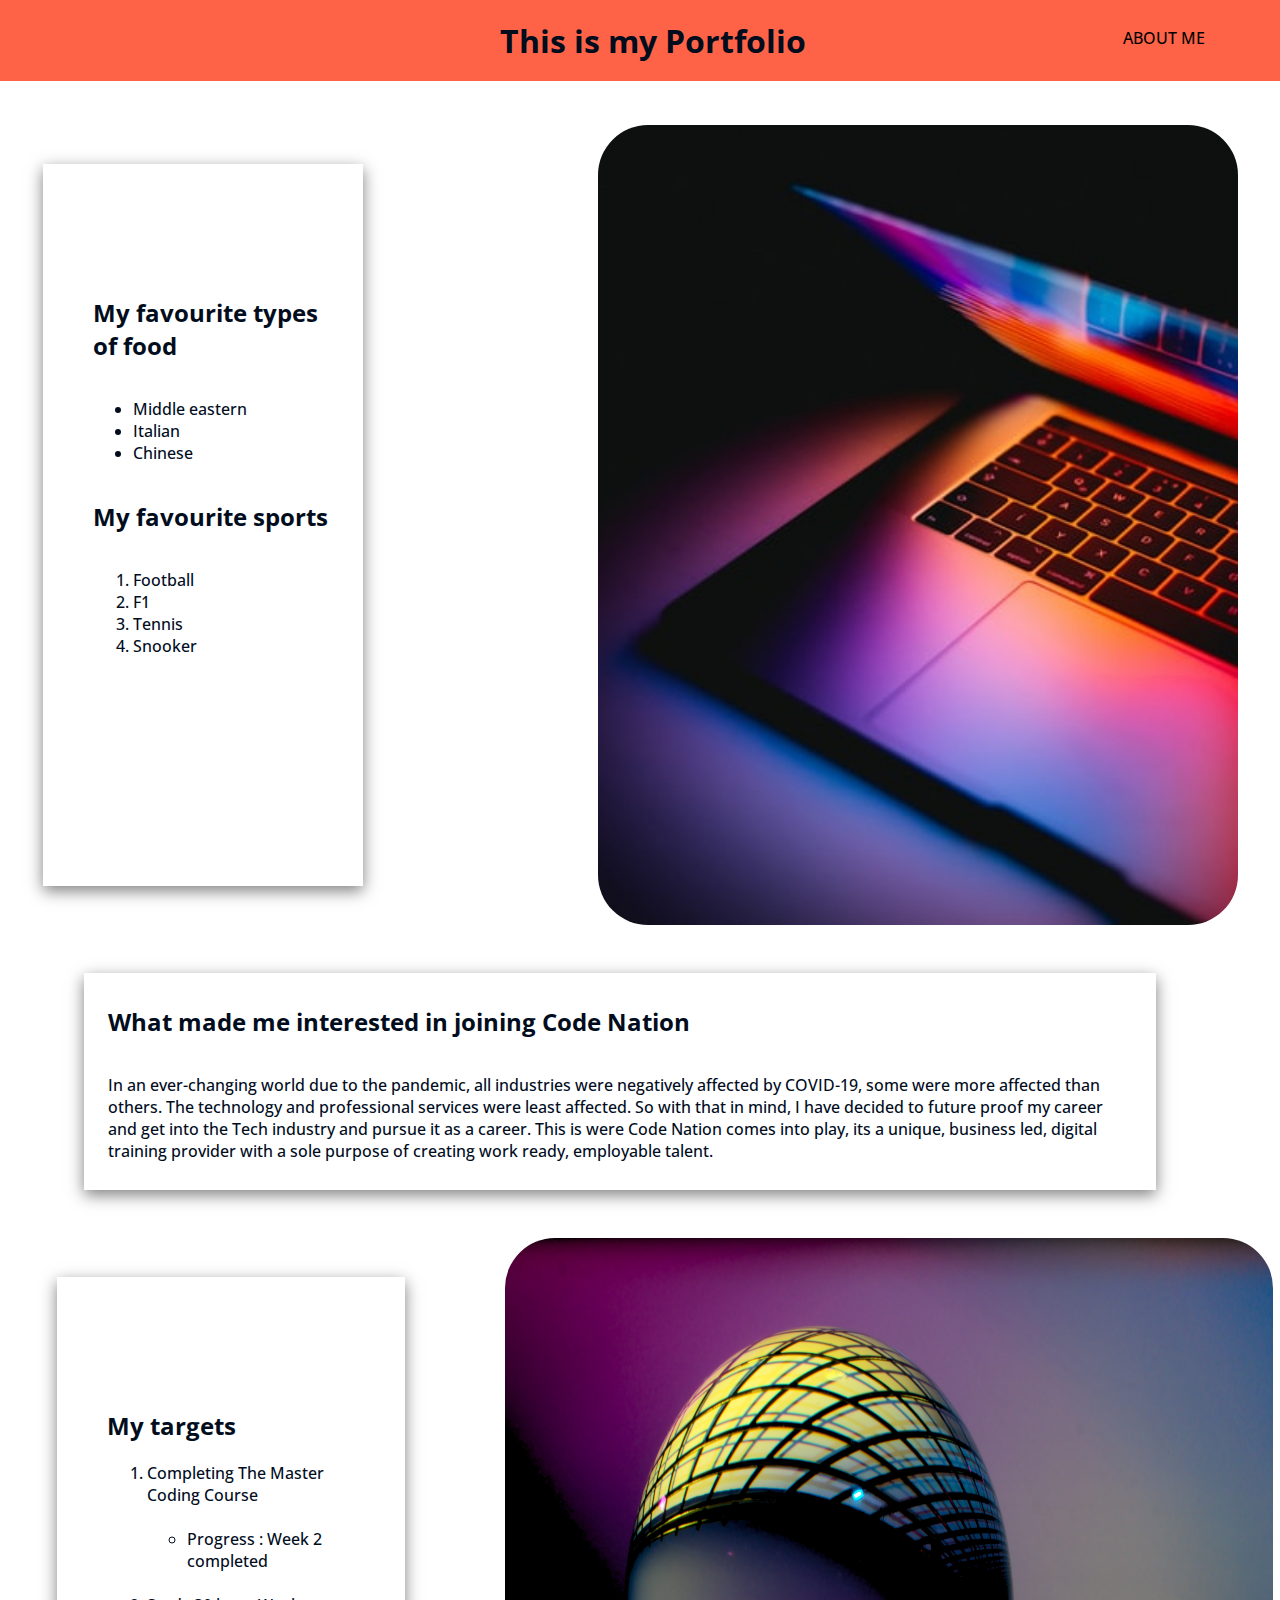
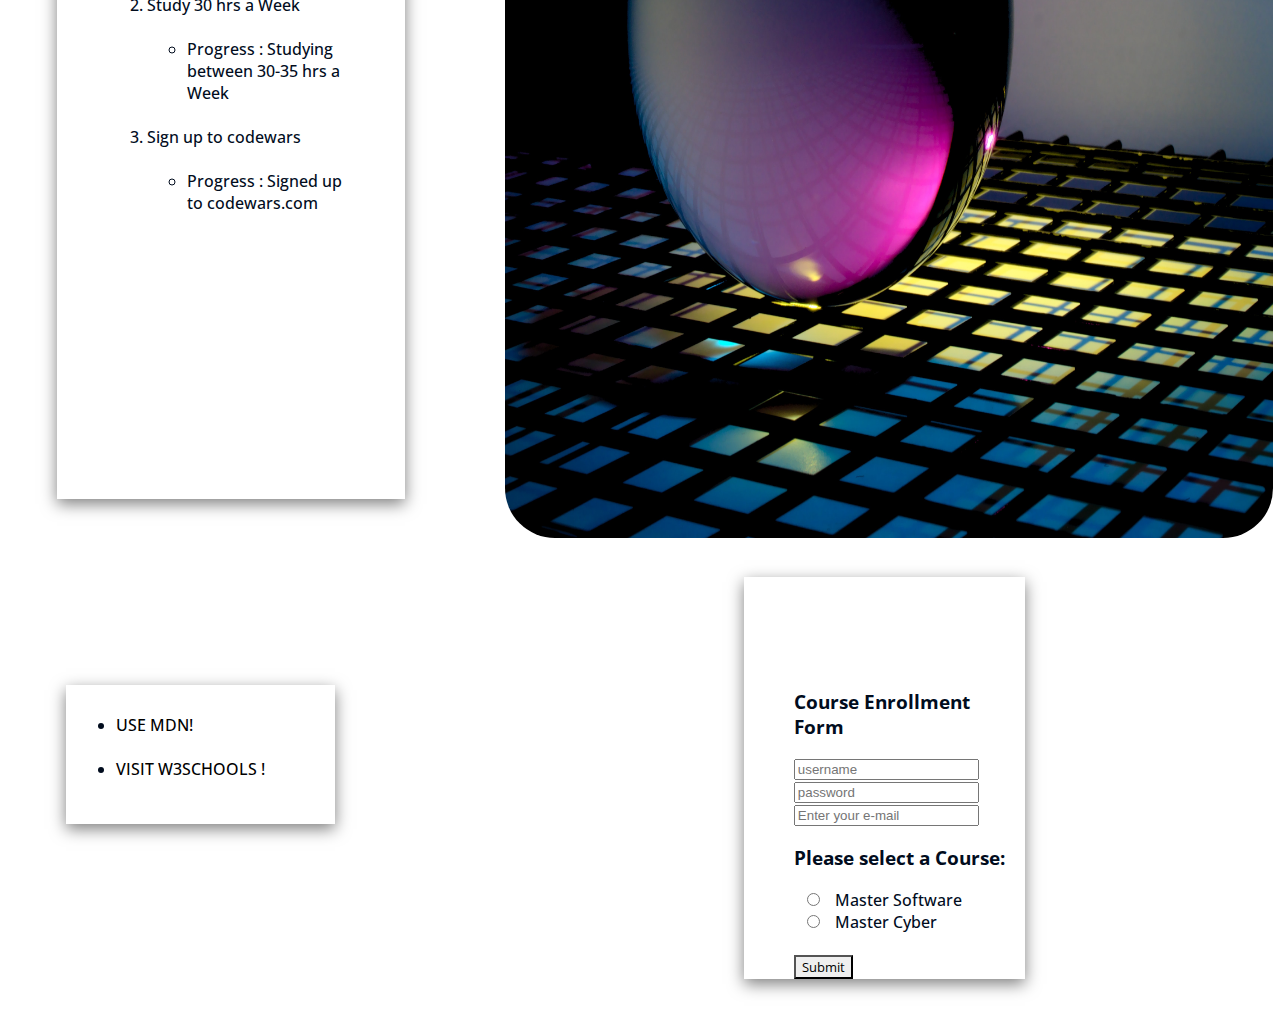
<file: index.html>
<!DOCTYPE html>
<html lang="en">
  <head>
    <meta charset="UTF-8" />
    <meta http-equiv="X-UA-Compatible" content="IE=edge" />
    <meta name="viewport" content="width=device-width, initial-scale=1.0" />
    <link rel="stylesheet" href="./styles.css" />
    <title>My Portfolio</title>
  </head>
  <body class="page page1">
    <header>
      <div class="heading1">
        <h1>This is my Portfolio</h1>
      </div>
      <nav>
        <a href="./aboutme.html" id="a1">About me</a>
      </nav>
    </header>
    <br>
    <br>
    <div class="favourite">
      <img src="./images/Laptop.jpg" id="laptop" alt="Photo of a Laptop">

    <section class="main1">
      <section class="favFood">
        <h2>My favourite types of food</h2>
        <ul>
          <li>Middle eastern</li>
          <li>Italian</li>
          <li>Chinese</li>
        </ul>
      </section>

      <section class="favSports">
        <h2>My favourite sports</h2>
        <ol>
          <li>Football</li>
          <li>F1</li>
          <li>Tennis</li>
          <li>Snooker</li>
        </ol>
      </section>
    </div>

      <article>
        <h2 class="join">What made me interested in joining Code Nation</h2>

        <p contenteditable="true" class="answer">
          In an ever-changing world due to the pandemic, all industries were
          negatively affected by COVID-19, some were more affected than others.
          The technology and professional services were least affected. So with
          that in mind, I have decided to future proof my career and get into
          the Tech industry and pursue it as a career. This is were Code Nation
          comes into play, its a unique, business led, digital training provider
          with a sole purpose of creating work ready, employable talent.
        </p>
      </article>
      <div class="Filler">

      <section class="myTargets">
        <h2>My targets</h2>
        <ol>
          <li>Completing The Master Coding Course</li>
          <br>
          <ul contenteditable="true">
            <li>Progress : Week 2 completed</li>
            <br>
          </ul>
          <li>Study 30 hrs a Week</li>
          <br>
          <ul contenteditable="true">
            <li>Progress : Studying between 30-35 hrs a Week</li>
            <br>
          </ul>
          <li>Sign up to codewars</li>
          <br>
          <ul contenteditable="true">
            <li>Progress : Signed up to codewars.com</li>
            <br>
          </ul>
        </ol>
      </section>
      <img src="./images/The eye.jpg" id="eye" alt="a sphere on top of a keyboard">
    </div>
    </section>

    <footer>
      <ul class="links">
        <li>
          <a
            href="https://developer.mozilla.org/en-US/docs/Web"
            target="_blank"
            id="mdn"
            >Use MDN!</a
          >
        </li>
        <br>
        <li>
          <a href="https://www.w3schools.com/" target="_blank" id="w3s"
            >Visit w3schools !</a
          >
        </li>
        <br>
      </ul>
      <form action="" class="form">
        <h3>Course Enrollment Form</h3>
        <input type="text" placeholder="username" />
        <input type="text" placeholder="password" />
        <input
          type="email"
          placeholder="Enter your e-mail"
          id="email"
          name="email"
        />
        <h3>Please select a Course:</h3>
         
        <input
          type="radio"
          id="MasterSoftware"
          name="fav_language"
          value="Master Software"
        />
          <label for="Master Software">Master Software</label><br />
         
        <input
          type="radio"
          id="MasterCyber"
          name="fav_language"
          value="Master Cyber"
        />
          <label for="Master Cyber">Master Cyber</label>
        <br>
        <br>
      <button type="button">Submit</button>
    </form>
      </footer>
  </body>
</html>
</file>
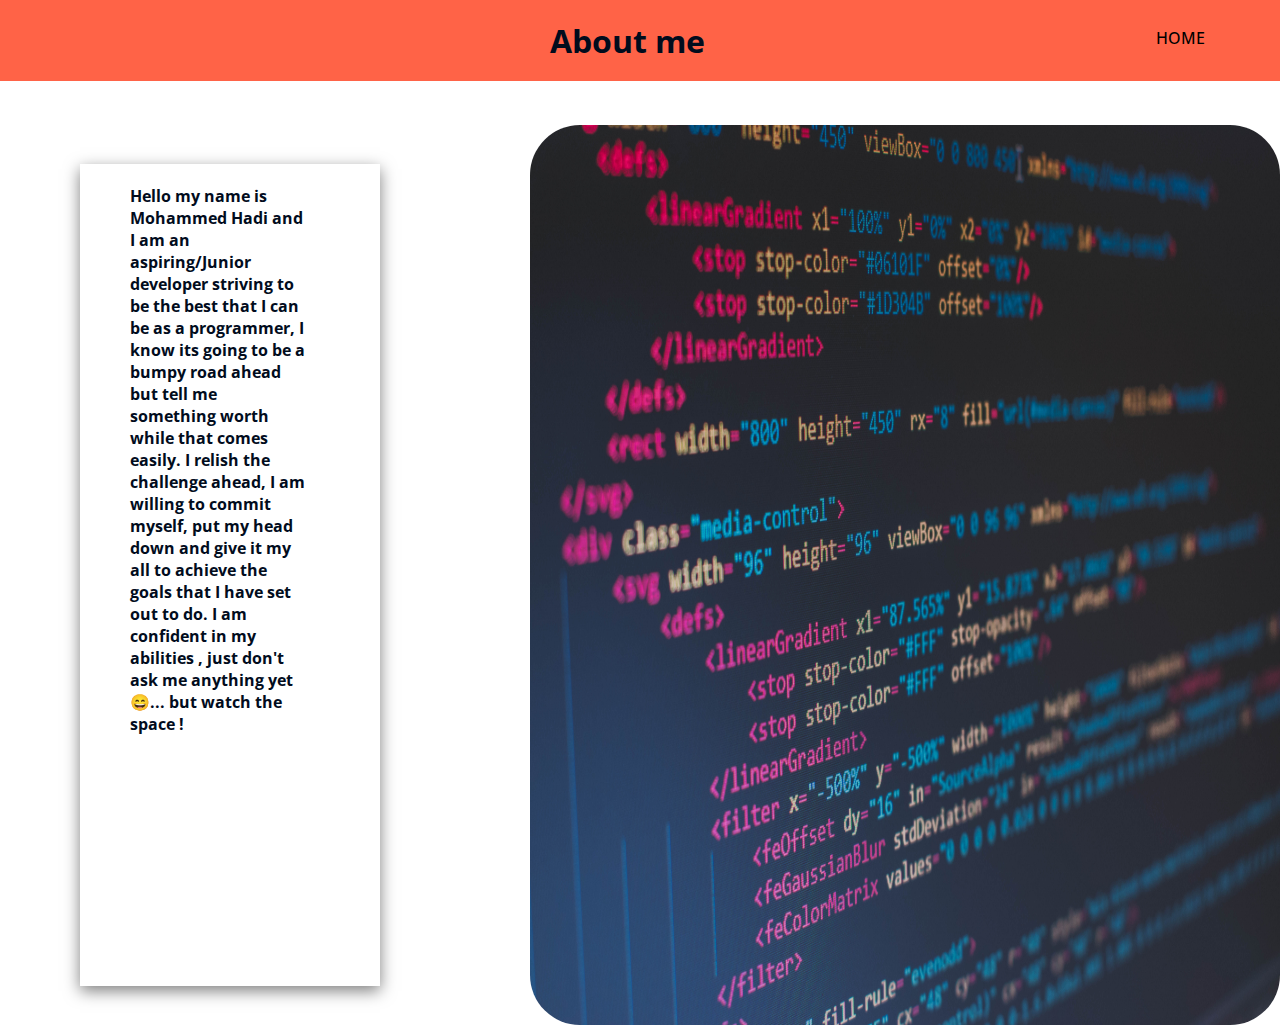
<file: aboutme.html>
<!DOCTYPE html>
<html lang="en">
  <head>
    <meta charset="UTF-8" />
    <meta http-equiv="X-UA-Compatible" content="IE=edge" />
    <meta name="viewport" content="width=device-width, initial-scale=1.0" />
    <link rel="stylesheet" href="./styles.css" />
    <title>About me</title>
  </head>
  <body class="page page2">
    <header>
      <div class="heading2">
        <h1>About me</h1>
      </div>
      <nav>
        <a href="./index.html" id="a2">Home</a>
      </nav>
    </header>
    <br />
    <br />
    <section class="main2">
      <img src="./images/Code.jpg" id="code" alt="image of a written code" />
      <div class="box">
        <h4>
          Hello my name is Mohammed Hadi and I am an aspiring/Junior developer
          striving to be the best that I can be as a programmer, I know its
          going to be a bumpy road ahead but tell me something worth while that
          comes easily. I relish the challenge ahead, I am willing to commit
          myself, put my head down and give it my all to achieve the goals that
          I have set out to do. I am confident in my abilities , just don't ask
          me anything yet 😄... but watch the space !
        </h4>
      </div>
    </section>
  </body>
</html>
</file>
<file: styles.css>
@import url("https://fonts.googleapis.com/css2?family=Open+Sans:wght@300;400;600;700&display=swap");

body {
  display: flex;
  flex-direction: column;
  color: rgb(1, 12, 29);
  margin: 0px;
  font-family: "Open Sans", sans-serif;
  font-weight: 500;
}
img {
  border-radius: 50px;
  width: 50vw;
}
#code {
  width: 750px;
  height: 100vh;
}
.heading1 {
  margin-inline-start: 500px;
}
.heading2 {
  margin-inline-start: 550px;
}
nav {
  float: left;
}

nav {
  display: inline-block;
  margin-right: 75px;
  padding-top: 15px;
  padding-bottom: 20px;

  position: relative;
}

nav a,
a {
  color: black;
  text-decoration: none;
  text-transform: uppercase;
}

nav a:hover {
  color: #a8a8a8;
}

nav a::before {
  content: "";
  display: block;
  height: 5px;
  width: 100%;
  background-color: rgb(6, 10, 63);

  position: absolute;
  top: 0;
  width: 0%;

  transition: all ease-in-out 250ms;
}

nav a:hover::before {
  width: 100%;
}
header {
  background-color: tomato;
  height: 9vh;
  display: flex;
  flex-direction: row;
  align-items: center;
  justify-content: space-between;
}

.favourite {
  display: flex;
  flex-direction: row-reverse;
  justify-content: space-around;
}

.favFood,
.favSports {
  display: flex;
  flex-direction: column;
  align-content: space-around;
}
.main1 {
  position: relative;
  margin-inline-end: 150px;
  margin-top: 39px;
  margin-bottom: 39px;
  width: 250px;
  padding: 112px 20px 0 50px;
  background: rgba(255, 255, 255, 0.2);
  box-shadow: 0 5px 15px rgba(0, 0, 0, 0.5);
}
article {
  display: flex;
  flex-direction: column;
  align-content: center;
  position: relative;
  margin-top: 48px;
  margin-bottom: 48px;
  margin-left: 84px;
  width: 80vw;
  padding: 12px 24px 12px 24px;
  background: rgba(255, 255, 255, 0.2);
  box-shadow: 0 5px 15px rgba(0, 0, 0, 0.5);
}
.Filler {
  display: flex;
  flex-direction: row;
}
.myTargets {
  position: relative;
  margin-inline-end: 100px;
  margin-top: 39px;
  margin-bottom: 39px;
  margin-left: 57px;
  width: 250px;
  padding: 112px 48px 0 50px;
  background: rgba(255, 255, 255, 0.2);
  box-shadow: 0 5px 15px rgba(0, 0, 0, 0.5);
}
#eye {
  position: relative;
  height: 100vh;
  width: 60vw;
}
footer {
  display: flex;
  flex-direction: row;
  justify-content: space-evenly;
}
.links {
  position: relative;
  margin-inline-end: 409px;
  margin-top: 147px;
  margin-bottom: 39px;
  margin-left: 66px;
  height: 10vh;
  width: 228px;
  padding: 29px 0px 20px 50px;
  background: rgba(255, 255, 255, 0.2);
  box-shadow: 0 5px 15px rgba(0, 0, 0, 0.5);
}
.form {
  position: relative;
  margin-inline-end: 255px;
  margin-top: 39px;
  margin-bottom: 39px;
  width: 220px;
  padding: 93px 20px 0 50px;
  background: rgba(255, 255, 255, 0.2);
  box-shadow: 0 5px 15px rgba(0, 0, 0, 0.5);
}

button {
  border-radius: unset;
  font-family: "Open Sans", sans-serif;
}

.main2 {
  display: flex;
  flex-direction: row-reverse;
}

h4 {
  width: 175px;
}
.box {
  position: relative;
  margin-inline-end: 150px;
  margin-top: 39px;
  margin-bottom: 39px;
  width: 250px;
  padding: 0 0 0 50px;
  background: rgba(255, 255, 255, 0.2);
  box-shadow: 0 5px 15px rgba(0, 0, 0, 0.5);
}
</file>
